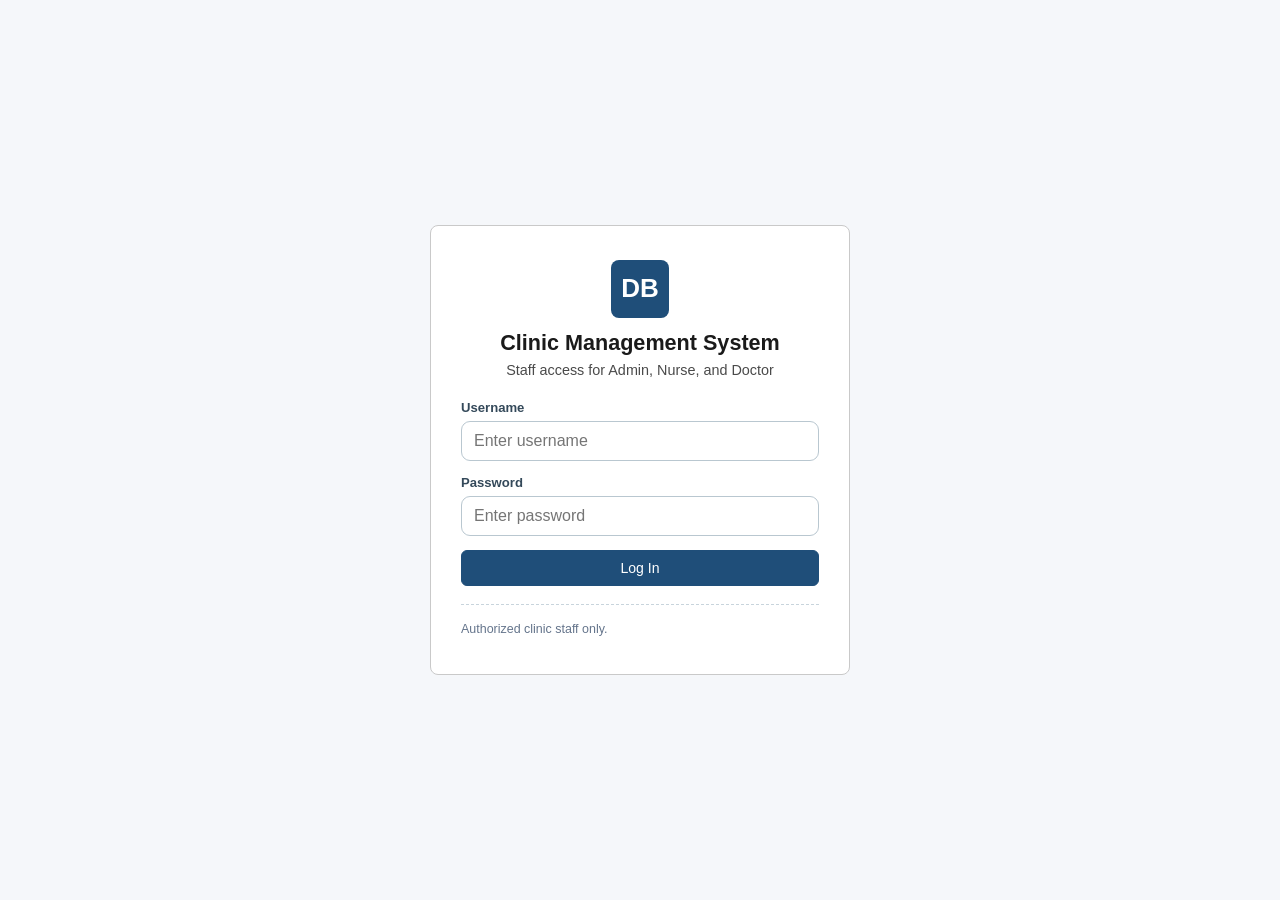
<file: patient-record/index.html>
<!DOCTYPE html>
<html lang="en">
<head>
  <meta charset="UTF-8" />
  <meta name="viewport" content="width=device-width, initial-scale=1.0" />
  <title>Dr Bacal Patient Record</title>
  <link rel="stylesheet" href="css/app.css?v=20261026f" />
</head>
<body class="login-body">
  <div class="login-card">
    <div class="login-brand">
      <div class="brand-mark">DB</div>
      <h1>Clinic Management System</h1>
      <p>Staff access for Admin, Nurse, and Doctor</p>
    </div>

    <div class="field">
      <label for="username">Username</label>
      <input type="text" id="username" placeholder="Enter username" autocomplete="username" />
    </div>
    <div class="field">
      <label for="password">Password</label>
      <input type="password" id="password" placeholder="Enter password" autocomplete="current-password" />
    </div>

    <div id="login-notice" class="login-notice hidden" role="status"></div>
    <div id="login-error" class="login-error hidden" role="alert"></div>

    <button id="btn-login" class="btn primary" style="width: 100%">Log In</button>

    <div class="login-hint">Authorized clinic staff only.</div>
  </div>

  <script src="js/store.js?v=20261026f"></script>
  <script src="js/shared.js?v=20261026f"></script>
  <script src="js/login.js?v=20261026f"></script>
</body>
</html>
</file>
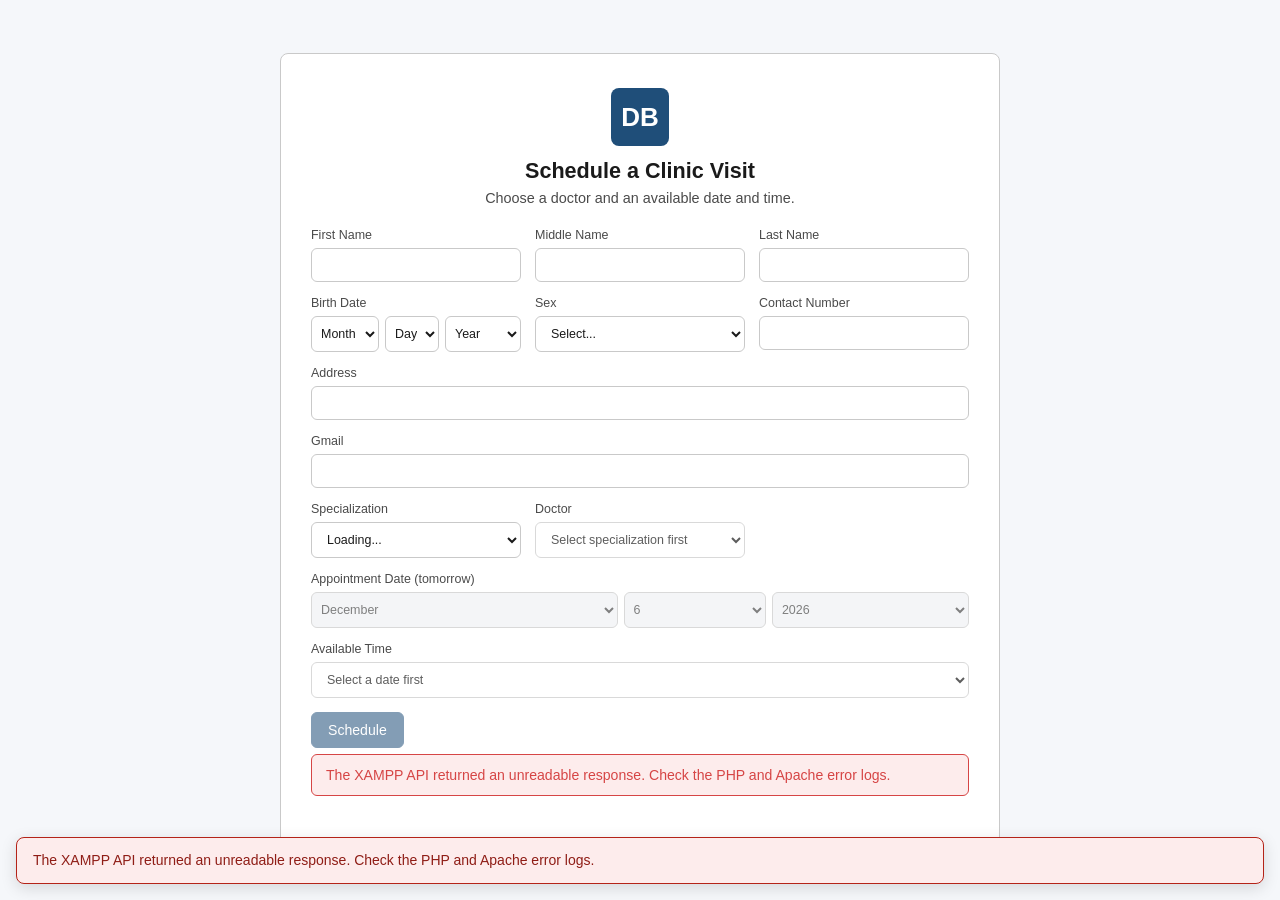
<file: patient-record/schedule.html>
<!DOCTYPE html>
<html lang="en">
<head>
  <meta charset="UTF-8" />
  <meta name="viewport" content="width=device-width, initial-scale=1.0" />
  <title>Patient Scheduling - Clinic Management System</title>
  <link rel="stylesheet" href="css/app.css?v=20261026f" />
</head>
<body class="login-body">
  <main class="login-card scheduling-card">
    <div class="login-brand">
      <div class="brand-mark">DB</div>
      <h1>Schedule a Clinic Visit</h1>
      <p>Choose a doctor and an available date and time.</p>
    </div>

    <form id="scheduleForm" class="form-grid">
      <label>First Name<input id="firstName" autocomplete="given-name" required /></label>
      <label>Middle Name<input id="middleName" autocomplete="additional-name" /></label>
      <label>Last Name<input id="lastName" autocomplete="family-name" required /></label>
      <label>Birth Date
        <div class="date-select" data-date-select data-target="birthDate" data-max="today">
          <select data-month aria-label="Birth month" required></select><select data-day aria-label="Birth day" required></select><select data-year aria-label="Birth year" required></select>
          <input id="birthDate" type="hidden" />
        </div>
      </label>
      <label>Sex
        <select id="gender" required>
          <option value="">Select...</option><option>Female</option><option>Male</option><option>Other</option>
        </select>
      </label>
      <label>Contact Number<input id="contact" type="tel" autocomplete="tel" required /></label>
      <label class="full">Address<input id="address" autocomplete="street-address" required /></label>
      <label class="full">Gmail<input id="email" type="email" autocomplete="email" required /></label>
      <label>Specialization<select id="specialization" required><option value="">Loading...</option></select></label>
      <label>Doctor<select id="doctor" required disabled><option value="">Select specialization first</option></select></label>
      <label class="full">Appointment Date (tomorrow)
        <div class="date-select date-select-fixed" data-date-select data-target="appointmentDate" data-fixed="tomorrow">
          <select data-month aria-label="Appointment month"></select><select data-day aria-label="Appointment day"></select><select data-year aria-label="Appointment year"></select>
          <input id="appointmentDate" type="hidden" />
        </div>
      </label>
      <label class="full">Available Time<select id="appointmentTime" required disabled><option value="">Select a date first</option></select></label>
      <div class="form-actions full">
        <button class="btn primary" type="submit">Schedule</button>
      </div>
    </form>
    <div id="scheduleMessage" class="message hidden" role="status" aria-live="polite"></div>
  </main>

  <script src="js/store.js?v=20261026f"></script>
  <script src="js/date-select.js?v=20261026f"></script>
  <script src="js/shared.js?v=20261026f"></script>
  <script src="js/scheduling.js?v=20261026g"></script>
</body>
</html>
</file>
<file: patient-record/css/app.css>
/* Dr Bacal Patient Record - 3 color palette */
:root {
  --primary: #1f4e79;
  --bg: #f5f7fa;
  --accent: #d64545;
  --ink: #1a1a1a;
  --muted: #4a4a4a;
  --line: #c9c9c9;
}

* { box-sizing: border-box; }

body {
  margin: 0;
  font-family: Arial, Helvetica, sans-serif;
  background: var(--bg);
  color: var(--ink);
}

.hidden { display: none !important; }
.d-none { display: none !important; }

/* ---------- Login ---------- */
.login-body {
  min-height: 100vh;
  display: flex;
  align-items: center;
  justify-content: center;
  padding: 24px;
}

.login-card {
  width: min(420px, 100%);
  background: #fff;
  border-radius: 8px;
  padding: 34px 30px;
  border: 1px solid var(--line);
  box-shadow: none;
}

.login-brand {
  text-align: center;
  margin-bottom: 22px;
}

.login-brand .brand-mark {
  width: 58px;
  height: 58px;
  margin: 0 auto 12px;
  display: flex;
  align-items: center;
  justify-content: center;
  border-radius: 8px;
  background: var(--primary);
  color: #fff;
  font-size: 26px;
  font-weight: 700;
}

.login-brand h1 {
  margin: 0;
  font-size: 1.35rem;
  color: var(--ink);
}

.login-brand p {
  margin: 6px 0 0;
  color: var(--muted);
  font-size: 0.9rem;
}

.field {
  margin-bottom: 14px;
}

.field label {
  display: block;
  margin-bottom: 6px;
  font-size: 0.82rem;
  font-weight: 700;
  color: #34495a;
}

.field input,
.field select,
.field textarea {
  width: 100%;
  padding: 10px 12px;
  border: 1px solid #b9c7d0;
  border-radius: 9px;
  background: #fff;
  color: #111827;
  font: inherit;
}

.field input:focus,
.field select:focus,
.field textarea:focus {
  outline: none;
  border-color: rgba(37, 99, 235, 0.7);
  box-shadow: 0 0 0 3px rgba(96, 165, 250, 0.25);
}

.login-error {
  margin: 4px 0 12px;
  padding: 10px 12px;
  border-radius: 9px;
  background: #fdecec;
  color: #b42318;
  font-size: 0.86rem;
  text-align: center;
}

.login-notice {
  margin: 4px 0 12px;
  padding: 10px 12px;
  border-radius: 9px;
  background: #e8f7ee;
  color: #166534;
  font-size: 0.86rem;
  text-align: center;
}

.login-hint {
  margin-top: 18px;
  padding-top: 14px;
  border-top: 1px dashed #c8d4dc;
  color: #64748b;
  font-size: 0.78rem;
  line-height: 1.7;
}

.login-hint strong { color: #334155; }
.scheduling-card { width: min(720px, 100%); }

/* ---------- Layout ---------- */
.layout,
.app-shell {
  display: flex;
  min-height: 100vh;
}

.sidebar {
  width: 260px;
  flex-shrink: 0;
  min-height: 100vh;
  max-height: 100vh;
  position: sticky;
  top: 0;
  overflow-y: auto;
  padding: 24px 16px 18px;
  display: flex;
  flex-direction: column;
  background: var(--primary);
  color: #fff;
  border-right: 1px solid var(--line);
  z-index: 1001;
}

.brand {
  margin-bottom: 20px;
  padding: 8px 8px 18px;
  border-bottom: 1px solid rgba(255, 255, 255, 0.1);
}

.brand-small {
  font-size: 0.68rem;
  letter-spacing: 0.1em;
  color: rgba(255, 255, 255, 0.6);
  text-transform: uppercase;
}

.brand h2 {
  margin: 6px 0 4px;
  font-size: 1.35rem;
  letter-spacing: 0.04em;
}

.doctor-name,
.user-name {
  font-size: 0.86rem;
  color: rgba(255, 255, 255, 0.75);
}

.sidebar nav {
  display: flex;
  flex-direction: column;
  gap: 6px;
}

.sidebar .nav-group-label {
  padding: 10px 10px 2px;
  font-size: 0.68rem;
  letter-spacing: 0.09em;
  text-transform: uppercase;
  color: rgba(255, 255, 255, 0.48);
}

.nav-btn,
.sidebar .nav-link {
  display: block;
  width: 100%;
  padding: 11px 14px;
  border: 0;
  border-left: 3px solid transparent;
  border-radius: 8px;
  background: transparent;
  color: rgba(255, 255, 255, 0.85);
  font: inherit;
  text-align: left;
  text-decoration: none;
  cursor: pointer;
  transition: transform 0.18s ease, background-color 0.18s ease, border-color 0.18s ease;
}

.nav-btn:hover,
.sidebar .nav-link:hover,
.nav-btn.active,
.sidebar .nav-link.active {
  background: rgba(255, 255, 255, 0.09);
  border-left-color: #60a5fa;
  color: #fff;
  transform: translateX(4px);
}

.nav-btn:focus-visible,
.sidebar .nav-link:focus-visible {
  outline: 2px solid #93c5fd;
  outline-offset: 2px;
}

.logout,
#btn-logout,
#logoutBtn {
  margin-top: auto;
  width: 100%;
  min-height: 44px;
  padding: 12px 14px;
  border: 0;
  border-radius: 8px;
  background: rgba(153, 27, 27, 0.75);
  color: #fff;
  font: inherit;
  font-weight: 700;
  text-transform: uppercase;
  letter-spacing: 0.04em;
  cursor: pointer;
  transition: transform 0.18s ease, background-color 0.18s ease;
}

.logout:hover,
#btn-logout:hover,
#logoutBtn:hover {
  transform: translateY(-2px);
  background: rgba(185, 28, 28, 0.92);
}

.main,
.main-content {
  flex: 1;
  min-width: 0;
  padding: 26px 30px 40px;
}

.topbar {
  display: flex;
  align-items: center;
  justify-content: space-between;
  gap: 14px;
  min-height: 72px;
  margin-bottom: 20px;
  padding: 14px 18px;
  border: 1px solid var(--line);
  border-radius: 8px;
  background: #fff;
  color: var(--ink);
}

.topbar h1,
.topbar h5 {
  margin: 0;
  font-size: 1.35rem;
}

.topbar p {
  margin: 3px 0 0;
  font-size: 0.85rem;
  color: var(--muted);
}

.eyebrow {
  font-size: 0.68rem;
  letter-spacing: 0.12em;
  text-transform: uppercase;
  color: var(--muted);
}

.user-badge,
.doctor-badge {
  text-align: right;
  font-size: 0.7rem;
  letter-spacing: 0.08em;
  color: var(--muted);
}

.user-badge strong,
.doctor-badge strong {
  display: block;
  font-size: 1rem;
  letter-spacing: 0;
  color: var(--ink);
}

.sidebar-toggle {
  display: none;
  width: 40px;
  height: 40px;
  border: 1px solid var(--line);
  border-radius: 8px;
  background: #fff;
  color: var(--ink);
  font-size: 18px;
  cursor: pointer;
}

/* ---------- Cards / sections ---------- */
.card {
  border: 1px solid var(--line);
  border-radius: 8px;
  background: #fff;
  color: var(--ink);
  box-shadow: none;
  padding: 20px;
  margin-bottom: 20px;
}

.card-head {
  display: flex;
  align-items: flex-start;
  justify-content: space-between;
  flex-wrap: wrap;
  gap: 12px;
  margin-bottom: 16px;
}

.card-head h2 {
  margin: 0;
  font-size: 1.12rem;
}

.card-head p {
  margin: 4px 0 0;
  font-size: 0.82rem;
  color: var(--muted);
}

.subhead {
  margin: 20px 0 10px;
  font-size: 0.78rem;
  letter-spacing: 0.08em;
  text-transform: uppercase;
  color: var(--muted);
}

/* ---------- Tables ---------- */
.table-wrap {
  width: 100%;
  overflow-x: auto;
  border-radius: 8px;
  border: 1px solid var(--line);
}

table {
  width: 100%;
  border-collapse: collapse;
  font-size: 0.86rem;
  min-width: 640px;
}

th, td {
  padding: 10px 12px;
  text-align: left;
  border-bottom: 1px solid var(--line);
  vertical-align: top;
}

th {
  font-size: 0.7rem;
  letter-spacing: 0.07em;
  text-transform: uppercase;
  color: var(--muted);
  background: #f0f2f5;
}

tbody tr:hover { background: #f8f9fa; }

.table-pagination {
  display: flex;
  align-items: center;
  justify-content: flex-end;
  gap: 8px;
  padding: 12px 0 4px;
  font-size: 0.8rem;
  color: var(--muted);
}

.table-pagination button {
  min-width: 70px;
  padding: 7px 12px;
  border: 1px solid var(--line);
  border-radius: 6px;
  background: #fff;
  color: var(--ink);
  font: inherit;
  cursor: pointer;
}

.table-pagination button:disabled {
  opacity: 0.4;
  cursor: not-allowed;
}

/* ---------- Forms / buttons ---------- */
.form-grid {
  display: grid;
  grid-template-columns: repeat(auto-fit, minmax(210px, 1fr));
  gap: 14px;
  margin-bottom: 6px;
}

.form-grid label {
  display: flex;
  flex-direction: column;
  gap: 6px;
  font-size: 0.78rem;
  color: var(--muted);
}

.form-grid .full { grid-column: 1 / -1; }

.form-grid input,
.form-grid select,
.form-grid textarea,
.search-box input,
.search-box select,
.patient-picker input,
.patient-picker select {
  width: 100%;
  padding: 9px 11px;
  border: 1px solid var(--line);
  border-radius: 6px;
  background: #fff;
  color: var(--ink);
  font: inherit;
}

.form-grid input:focus,
.form-grid select:focus,
.form-grid textarea:focus {
  outline: none;
  border-color: var(--primary);
}

.form-grid input[readonly] { background: #f0f2f5; }

.date-select { display: grid; grid-template-columns: minmax(0, 1.4fr) minmax(54px, 0.65fr) minmax(76px, 0.9fr); gap: 6px; width: 100%; }
.date-select select { min-width: 0; width: 100%; padding: 9px 5px; border: 1px solid var(--line); border-radius: 6px; background: #fff; color: var(--ink); font: inherit; }
.date-select select:focus { outline: none; border-color: var(--primary); }
.date-select select:disabled { background: #f0f2f5; color: var(--muted); }
.date-select-fixed select { cursor: not-allowed; }
.date-select-compact { min-width: 225px; }
.date-select-compact select { padding: 6px 3px; font-size: 0.76rem; }

.form-actions {
  grid-column: 1 / -1;
  display: flex;
  flex-wrap: wrap;
  gap: 10px;
}

.btn,
.small-btn {
  display: inline-flex;
  align-items: center;
  justify-content: center;
  gap: 6px;
  border: 1px solid var(--line);
  border-radius: 6px;
  background: #fff;
  color: var(--ink);
  font: inherit;
  cursor: pointer;
}

.btn {
  padding: 9px 16px;
  font-size: 0.88rem;
}

.small-btn {
  padding: 5px 10px;
  font-size: 0.76rem;
  border-radius: 6px;
}

.btn:hover:not(:disabled),
.small-btn:hover:not(:disabled) {
  background: #f0f2f5;
}

.btn.primary {
  border-color: var(--primary);
  background: var(--primary);
  color: #fff;
}

.btn.primary:hover:not(:disabled) {
  background: #183d63;
}

.btn.danger {
  border-color: var(--accent);
  background: var(--accent);
  color: #fff;
}

.btn.danger:hover:not(:disabled) {
  background: #b93a3a;
}

.btn:disabled,
.small-btn:disabled {
  opacity: 0.55;
  cursor: not-allowed;
}

.search-box,
.patient-picker,
.patient-toolbar {
  display: flex;
  flex-wrap: wrap;
  align-items: center;
  gap: 10px;
  margin-bottom: 14px;
}

.search-box input { max-width: 230px; }
.search-box select { max-width: 170px; }

.patient-picker label { font-size: 0.8rem; color: var(--muted); }
.patient-picker input { max-width: 280px; }
.patient-picker select { max-width: 260px; }
.doctor-patient-search { justify-content: flex-end; align-items: center; }
.doctor-patient-search input { min-width: 210px; }
.doctor-history-picker { align-items: flex-end; }
.patient-suggestion-wrap {
  position: relative;
  flex: 1 1 260px;
  max-width: 360px;
}
.patient-suggestion-wrap input {
  display: block;
  width: 100%;
  max-width: none;
}
.patient-suggestions {
  position: absolute;
  z-index: 20;
  top: calc(100% + 4px);
  right: 0;
  left: 0;
  max-height: 260px;
  overflow-y: auto;
  border: 1px solid var(--line);
  border-radius: 8px;
  background: #fff;
  box-shadow: 0 10px 24px rgba(20, 35, 50, 0.16);
}
.patient-suggestion {
  display: flex;
  width: 100%;
  align-items: center;
  justify-content: space-between;
  gap: 12px;
  padding: 10px 12px;
  border: 0;
  border-bottom: 1px solid #edf0f2;
  background: #fff;
  color: var(--ink);
  text-align: left;
  font: inherit;
  cursor: pointer;
}
.patient-suggestion:last-child { border-bottom: 0; }
.patient-suggestion:hover,
.patient-suggestion:focus { background: #f0f5f9; outline: none; }
.patient-suggestion small { color: var(--muted); white-space: nowrap; }

/* ---------- Messages ---------- */
.message {
  margin: 0 0 16px;
  padding: 12px 14px;
  border: 1px solid var(--line);
  border-radius: 6px;
  background: #f0f2f5;
  color: var(--ink);
  font-size: 0.88rem;
}

.message.error {
  border-color: var(--accent);
  background: #fdecec;
  color: var(--accent);
}

.message.confirmation {
  display: flex;
  flex-wrap: wrap;
  align-items: center;
  gap: 10px;
  border-color: var(--line);
  background: #f0f2f5;
}

.staff-billing-grid + .message,
#staffBillingMessage {
  margin-bottom: 14px;
}

#staffBillingMessage.message {
  border-color: rgba(96, 165, 250, 0.5);
}

/* ---------- Record grid / history ---------- */
.record-grid {
  display: grid;
  grid-template-columns: repeat(auto-fit, minmax(220px, 1fr));
  gap: 10px;
  margin-top: 16px;
}

.record-item {
  padding: 12px 14px;
  border: 1px solid var(--line);
  border-radius: 6px;
  background: #fff;
  font-size: 0.85rem;
  line-height: 1.55;
}

.record-item > span {
  display: block;
  margin-bottom: 4px;
  font-size: 0.68rem;
  letter-spacing: 0.07em;
  text-transform: uppercase;
  color: var(--muted);
}

.record-item.full { grid-column: 1 / -1; }
.record-item ul { margin: 6px 0 0; padding-left: 18px; }

/* ---------- Modals ---------- */
.modal-overlay {
  position: fixed;
  inset: 0;
  z-index: 1200;
  display: flex;
  align-items: flex-start;
  justify-content: center;
  overflow-y: auto;
  padding: 40px 18px;
  background: rgba(10, 20, 28, 0.6);
  backdrop-filter: blur(4px);
}

.modal-card {
  width: min(920px, 100%);
  margin: auto;
  padding: 24px;
  border: 1px solid #dbe3e8;
  border-radius: 16px;
  background: #f6f9fb;
  color: #172733;
  box-shadow: 0 30px 80px rgba(0, 0, 0, 0.35);
}

.modal-header {
  display: flex;
  align-items: flex-start;
  justify-content: space-between;
  gap: 14px;
  margin-bottom: 18px;
}

.modal-header h2 { margin: 0; font-size: 1.25rem; }
.modal-header p { margin: 4px 0 0; font-size: 0.85rem; color: #5b6b76; }

.modal-close {
  width: 38px;
  height: 38px;
  border: 1px solid #cbd5dc;
  border-radius: 9px;
  background: #fff;
  color: #394b57;
  font-size: 20px;
  cursor: pointer;
}

.modal-card .form-grid label { color: #3c4d59; }
.modal-card .btn,
.modal-card .small-btn {
  border-color: #c3cfd7;
  background: #fff;
  color: #233541;
}
.modal-card .btn.primary { border-color: transparent; background: linear-gradient(135deg, #2563eb, #1d4ed8); color: #fff; }
.modal-card .btn.danger { border-color: #b42318; background: #b42318; color: #fff; }
.modal-card .message { border-color: #cbd5dc; background: #eef4f8; color: #233541; }
.modal-card .message.error { border-color: #f3b4b4; background: #fdecec; color: #b42318; }
.modal-card .history-section {
  grid-column: 1 / -1;
  margin: 6px 0;
  padding: 14px;
  border: 1px solid #e0e7ec;
  border-radius: 10px;
  background: #f8fafb;
}
.modal-card .history-section h3 { margin: 0 0 10px; font-size: 0.92rem; color: #1d2a35; }
.modal-card .history-section h3 span { font-weight: 400; color: #64748b; }
.modal-card .history-fields { display: grid; grid-template-columns: repeat(auto-fit, minmax(190px, 1fr)); gap: 10px; }
.modal-card .history-fields-four { grid-template-columns: repeat(auto-fit, minmax(160px, 1fr)); }
.modal-card .history-subheading {
  margin: 14px 0 8px;
  padding-top: 10px;
  border-top: 1px solid #e0e7ec;
  color: #33424d;
  font-size: 0.82rem;
  font-weight: 700;
}
.modal-card .history-emergency-fields { grid-template-columns: repeat(3, minmax(0, 1fr)); }
.modal-card .history-check-grid { display: grid; grid-template-columns: repeat(3, minmax(0, 1fr)); gap: 8px 16px; }
.modal-card .history-check-grid label {
  display: grid;
  grid-template-columns: 16px minmax(0, 1fr);
  flex-direction: initial;
  align-items: center;
  gap: 8px;
  min-width: 0;
  color: #33424d;
}
.modal-card .history-check-grid input[type="checkbox"],
.modal-card fieldset input[type="radio"] {
  width: 16px;
  height: 16px;
  margin: 0;
  padding: 0;
  accent-color: var(--primary);
}
.modal-card .history-lifestyle-grid { display: grid; grid-template-columns: repeat(3, minmax(0, 1fr)); gap: 12px; align-items: stretch; }
.modal-card fieldset {
  display: flex;
  min-width: 0;
  flex-direction: column;
  align-items: flex-start;
  gap: 8px;
  border: 1px solid #d3dde4;
  border-radius: 10px;
  padding: 10px 12px;
  background: #fff;
}
.modal-card legend { padding: 0 6px; font-size: 0.76rem; color: #455965; }
.modal-card fieldset > label:not(.history-packs) {
  display: flex;
  flex-direction: row;
  align-items: center;
  gap: 8px;
  margin: 0;
  color: #33424d;
  font-size: 0.82rem;
  cursor: pointer;
}
.modal-card .history-other { margin-top: 8px; }
.modal-card .history-packs {
  display: grid;
  grid-template-rows: 0fr;
  gap: 0;
  max-height: 0;
  margin: 0;
  overflow: hidden;
  opacity: 0;
  visibility: hidden;
  transform: translateY(-4px);
  transition: max-height 180ms ease, opacity 180ms ease, transform 180ms ease, visibility 180ms;
}
.modal-card .history-packs input { min-height: 0; padding-block: 0; }
.modal-card .history-packs.is-visible {
  grid-template-rows: 1fr;
  max-height: 80px;
  margin-top: 2px;
  opacity: 1;
  visibility: visible;
  transform: translateY(0);
}
.modal-card .history-packs.is-visible input { padding-block: 7px; }
.modal-card .history-medication-table input { min-width: 120px; }
.modal-card .history-signature { grid-column: 1 / -1; padding: 12px 0; font-size: 0.85rem; color: #33424d; }
.modal-card .history-signature span { float: right; }

.patient-view-dialog {
  width: min(560px, calc(100vw - 2rem));
  margin: auto;
  padding: 0;
  border: 0;
  border-radius: 16px;
  background: transparent;
}

.patient-view-dialog::backdrop { background: rgba(10, 20, 28, 0.6); backdrop-filter: blur(4px); }

.patient-view-content {
  padding: 22px;
  border-radius: 16px;
  background: #f8fafc;
  color: #172733;
  box-shadow: 0 30px 80px rgba(0, 0, 0, 0.35);
}

.patient-view-header { display: flex; justify-content: space-between; gap: 12px; }
.patient-view-header h2 { margin: 2px 0 0; font-size: 1.25rem; }
.patient-view-kicker { font-size: 0.68rem; letter-spacing: 0.1em; text-transform: uppercase; color: #64748b; }
.patient-view-name { margin: 6px 0 0; color: #475569; }
.patient-view-close { width: 34px; height: 34px; border: 1px solid #cbd5dc; border-radius: 8px; background: #fff; font-size: 18px; cursor: pointer; }
.patient-view-summary { display: flex; gap: 8px; margin: 14px 0; }
.patient-view-summary span { padding: 4px 10px; border-radius: 999px; background: #e2e8f0; font-size: 0.72rem; color: #334155; }
.patient-view-grid { display: grid; grid-template-columns: repeat(auto-fit, minmax(200px, 1fr)); gap: 10px; margin: 0; }
.patient-view-item { padding: 10px 12px; border: 1px solid #e2e8f0; border-radius: 10px; background: #fff; }
.patient-view-item-wide { grid-column: 1 / -1; }
.patient-view-item dt { font-size: 0.66rem; letter-spacing: 0.06em; text-transform: uppercase; color: #64748b; }
.patient-view-item dd { margin: 4px 0 0; font-size: 0.88rem; }
.patient-view-footer { display: flex; align-items: center; justify-content: space-between; gap: 10px; margin-top: 16px; }
.patient-view-footer .btn { border-color: #c3cfd7; background: #fff; color: #233541; }

.logout-confirmation {
  width: min(420px, calc(100vw - 2rem));
  margin: auto;
  padding: 0;
  border: 0;
  border-radius: 16px;
  background: transparent;
}

.logout-confirmation::backdrop { background: rgba(10, 18, 28, 0.6); backdrop-filter: blur(4px); }
.logout-confirmation-panel { padding: 24px; border-radius: 16px; background: #fff; color: #172733; box-shadow: 0 30px 80px rgba(0, 0, 0, 0.35); }
.logout-confirmation-panel h2 { margin: 0 0 8px; font-size: 1.25rem; }
.logout-confirmation-panel p { margin: 0 0 18px; color: #52616b; line-height: 1.5; }
.logout-confirmation-actions { display: flex; justify-content: flex-end; gap: 10px; }
.logout-confirmation-actions button { min-height: 42px; padding: 8px 14px; border: 1px solid #cbd5dc; border-radius: 8px; background: #fff; color: #253741; font: inherit; cursor: pointer; }
.logout-confirmation-actions .logout-confirm { border-color: #b42318; background: #b42318; color: #fff; }
.logout-confirmation-actions button:hover { transform: translateY(-1px); }

/* ---------- Staff billing ---------- */
.staff-billing-grid {
  display: grid;
  grid-template-columns: repeat(2, minmax(0, 1fr));
  gap: 18px;
}

.staff-billing-grid .card { margin: 0; }
.staff-billing-grid .full { grid-column: 1 / -1; }

.staff-billing-form {
  display: grid;
  grid-template-columns: repeat(auto-fit, minmax(180px, 1fr));
  gap: 12px;
  align-items: end;
}

.staff-billing-form label {
  display: flex;
  flex-direction: column;
  gap: 6px;
  font-size: 0.76rem;
  color: var(--muted);
}

.staff-billing-form .full { grid-column: 1 / -1; }

.staff-service-form { grid-template-columns: repeat(2, minmax(0, 1fr)); }
.staff-service-form > button { width: 100%; }

.staff-billing-form input,
.staff-billing-form select {
  width: 100%;
  padding: 9px 11px;
  border: 1px solid var(--line);
  border-radius: 6px;
  background: #fff;
  color: var(--ink);
  font: inherit;
}

.staff-bill-cart {
  display: flex;
  flex-direction: column;
  gap: 8px;
  padding: 10px;
  border: 1px dashed var(--line);
  border-radius: 6px;
}

.staff-cart-row,
.staff-cart-total {
  display: flex;
  align-items: center;
  justify-content: space-between;
  gap: 10px;
  font-size: 0.84rem;
}

.staff-cart-total {
  padding-top: 8px;
  border-top: 1px solid var(--line);
  font-weight: 700;
}

.muted { color: var(--muted); font-size: 0.84rem; }

.stat-row {
  display: grid;
  grid-template-columns: repeat(auto-fit, minmax(200px, 1fr));
  gap: 16px;
  margin-bottom: 20px;
}

.stat-card {
  padding: 18px 20px;
  border-radius: 8px;
  color: #fff;
  background: var(--primary);
  border: 1px solid var(--line);
}

.stat-card span { font-size: 0.76rem; letter-spacing: 0.06em; text-transform: uppercase; }
.stat-card .stat-value { display: block; margin-top: 6px; font-size: 1.55rem; }
.stat-card.warning { background: var(--accent); }
.stat-card.success { background: #3c6e40; }

/* ---------- Responsive ---------- */
@media (max-width: 980px) {
  .staff-billing-grid { grid-template-columns: 1fr; }
}

@media (max-width: 767px) {
  .modal-card .history-check-grid,
  .modal-card .history-lifestyle-grid,
  .modal-card .history-emergency-fields {
    grid-template-columns: 1fr;
  }

  .sidebar {
    position: fixed;
    inset: 0 auto 0 0;
    width: min(300px, 86vw);
    transform: translateX(-105%);
    transition: transform 0.2s ease;
  }

  .sidebar.open { transform: translateX(0); }

  .main,
  .main-content { padding: 16px; }

  .topbar { flex-wrap: wrap; }

  .sidebar-toggle { display: inline-flex; align-items: center; justify-content: center; }
}
</file>
